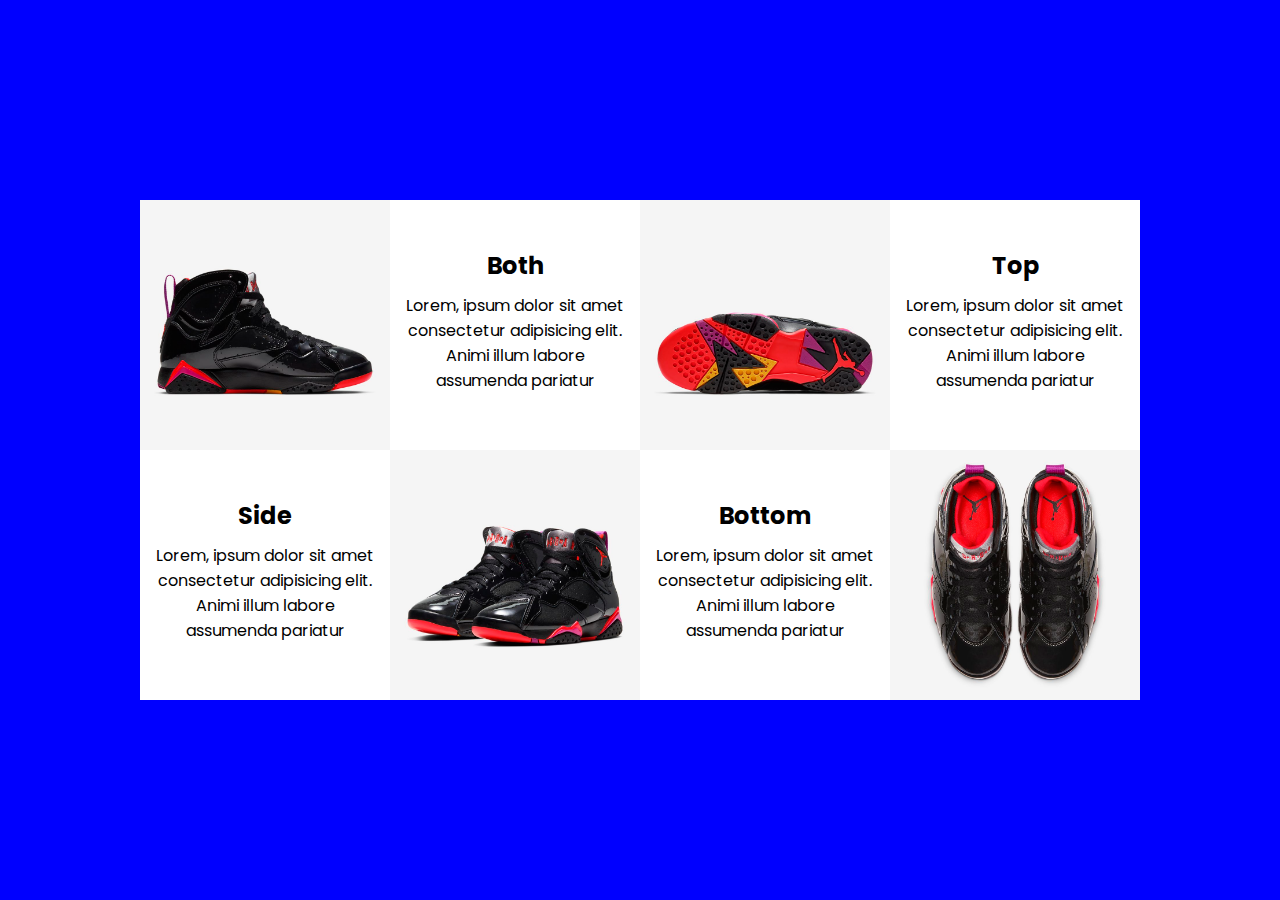
<file: Box Model FlexBox/index.html>
<!DOCTYPE html>
<html lang="en">

<head>
    <meta charset="UTF-8">
    <meta name="viewport" content="width=device-width, initial-scale=1.0">
    <title>Box Model Flex Box</title>

    <link rel="stylesheet" href="style.css">
</head>

<body>

    <div class="container">

        <div class="card">
            <div class="imgBox">
                <img src="image/shoe1.jpg" alt="">
            </div>
            <div class="content">
                <h2>Side</h2>
                <p>Lorem, ipsum dolor sit amet consectetur adipisicing elit. Animi illum labore assumenda pariatur</p>
            </div>
        </div>
        <div class="card">
            <div class="imgBox">
                <img src="image/shoe1b.jpg" alt="">
            </div>
            <div class="content">
                <h2>Both</h2>
                <p>Lorem, ipsum dolor sit amet consectetur adipisicing elit. Animi illum labore assumenda pariatur</p>
            </div>
        </div>
        <div class="card">
            <div class="imgBox">
                <img src="image/shoe1c.jpg" alt="">
            </div>
            <div class="content">
                <h2>Bottom</h2>
                <p>Lorem, ipsum dolor sit amet consectetur adipisicing elit. Animi illum labore assumenda pariatur</p>
            </div>
        </div>
        <div class="card">
            <div class="imgBox">
                <img src="image/shoe1d.jpg" alt="">
            </div>
            <div class="content">
                <h2>Top</h2>
                <p>Lorem, ipsum dolor sit amet consectetur adipisicing elit. Animi illum labore assumenda pariatur</p>
            </div>
        </div>
    </div>

</body>

</html>
</file>
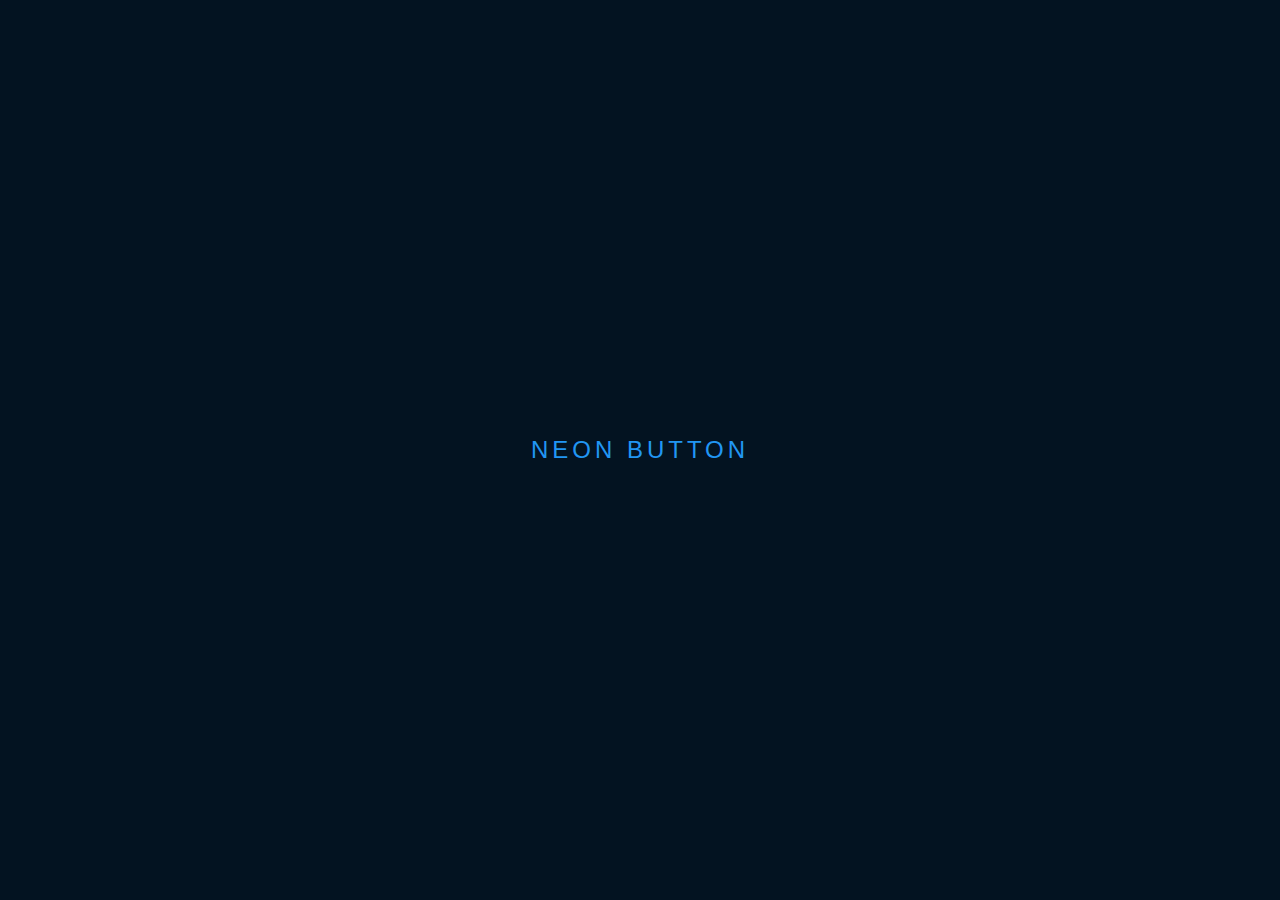
<file: Neon Button/index.html>
<!DOCTYPE html>
<html lang="en">

<head>
    <meta charset="UTF-8">
    <meta name="viewport" content="width=device-width, initial-scale=1.0">
    <title>Neon Button</title>

    <link rel="stylesheet" href="style.css">
</head>

<body>
    <a href="">
        <span></span>
        <span></span>
        <span></span>
        <span></span>
        Neon Button
    </a>


</body>

</html>
</file>
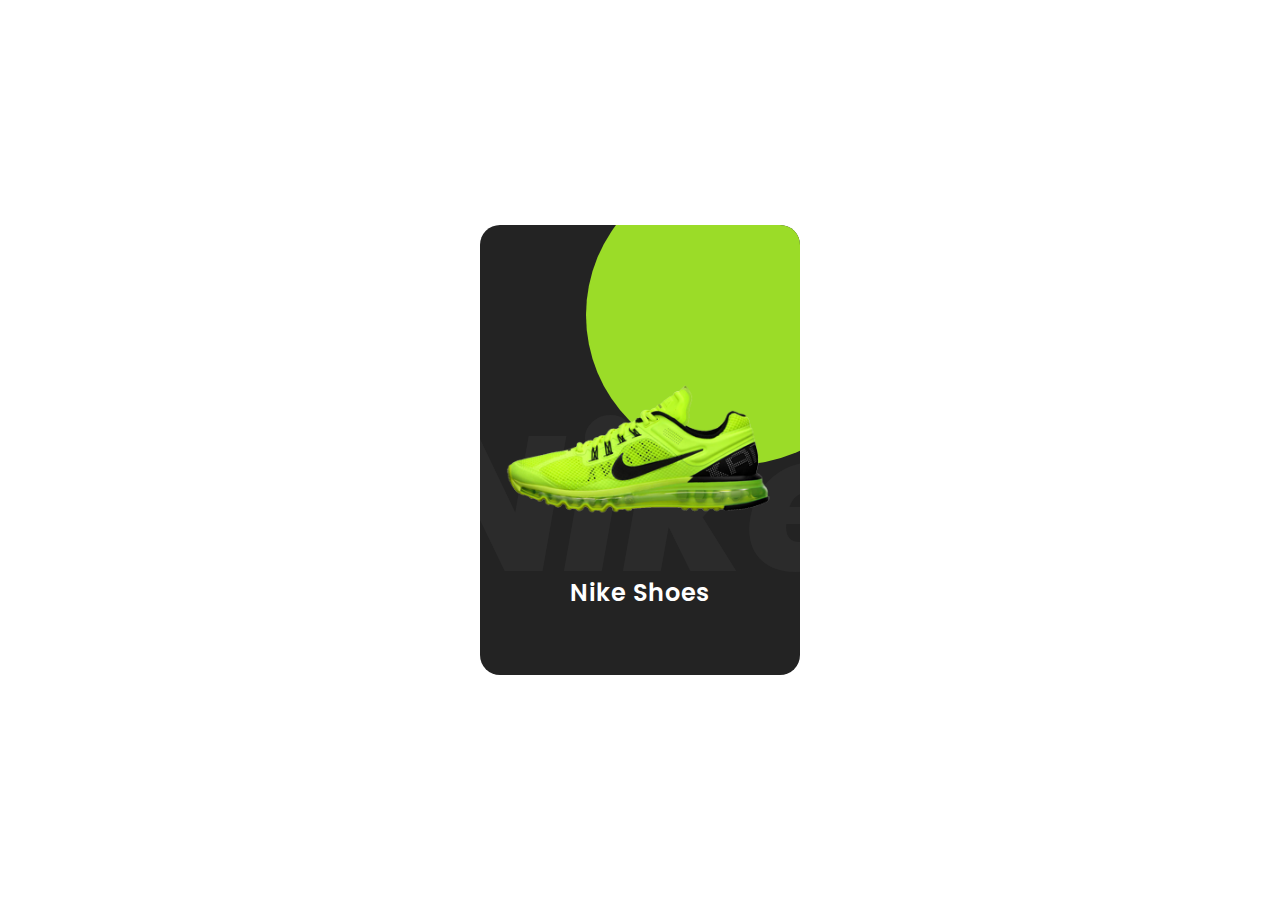
<file: Nike Card/index.html>
<!DOCTYPE html>
<html lang="en">

<head>
    <meta charset="UTF-8">
    <meta name="viewport" content="width=device-width, initial-scale=1.0">
    <title>NIKE CARD</title>
    <link rel="stylesheet" href="style.css">
</head>

<body>
    <div class="container">
        <div class="card">
            <div class="imgBox">
                <img src="image/shoes.png" alt="">

            </div>
            <div class="contentBox">
                <h2>Nike Shoes</h2>
                <div class="size">
                    <h3>Size :</h3>
                    <span>7</span>
                    <span>8</span>
                    <span>9</span>
                    <span>10</span>
                </div>

                <div class="color">
                    <h3>Color :</h3>
                    <span></span>
                    <span></span>
                    <span></span>
                </div>
                <a href="">Buy Now</a>
            </div>
        </div>
    </div>

</body>

</html>
</file>
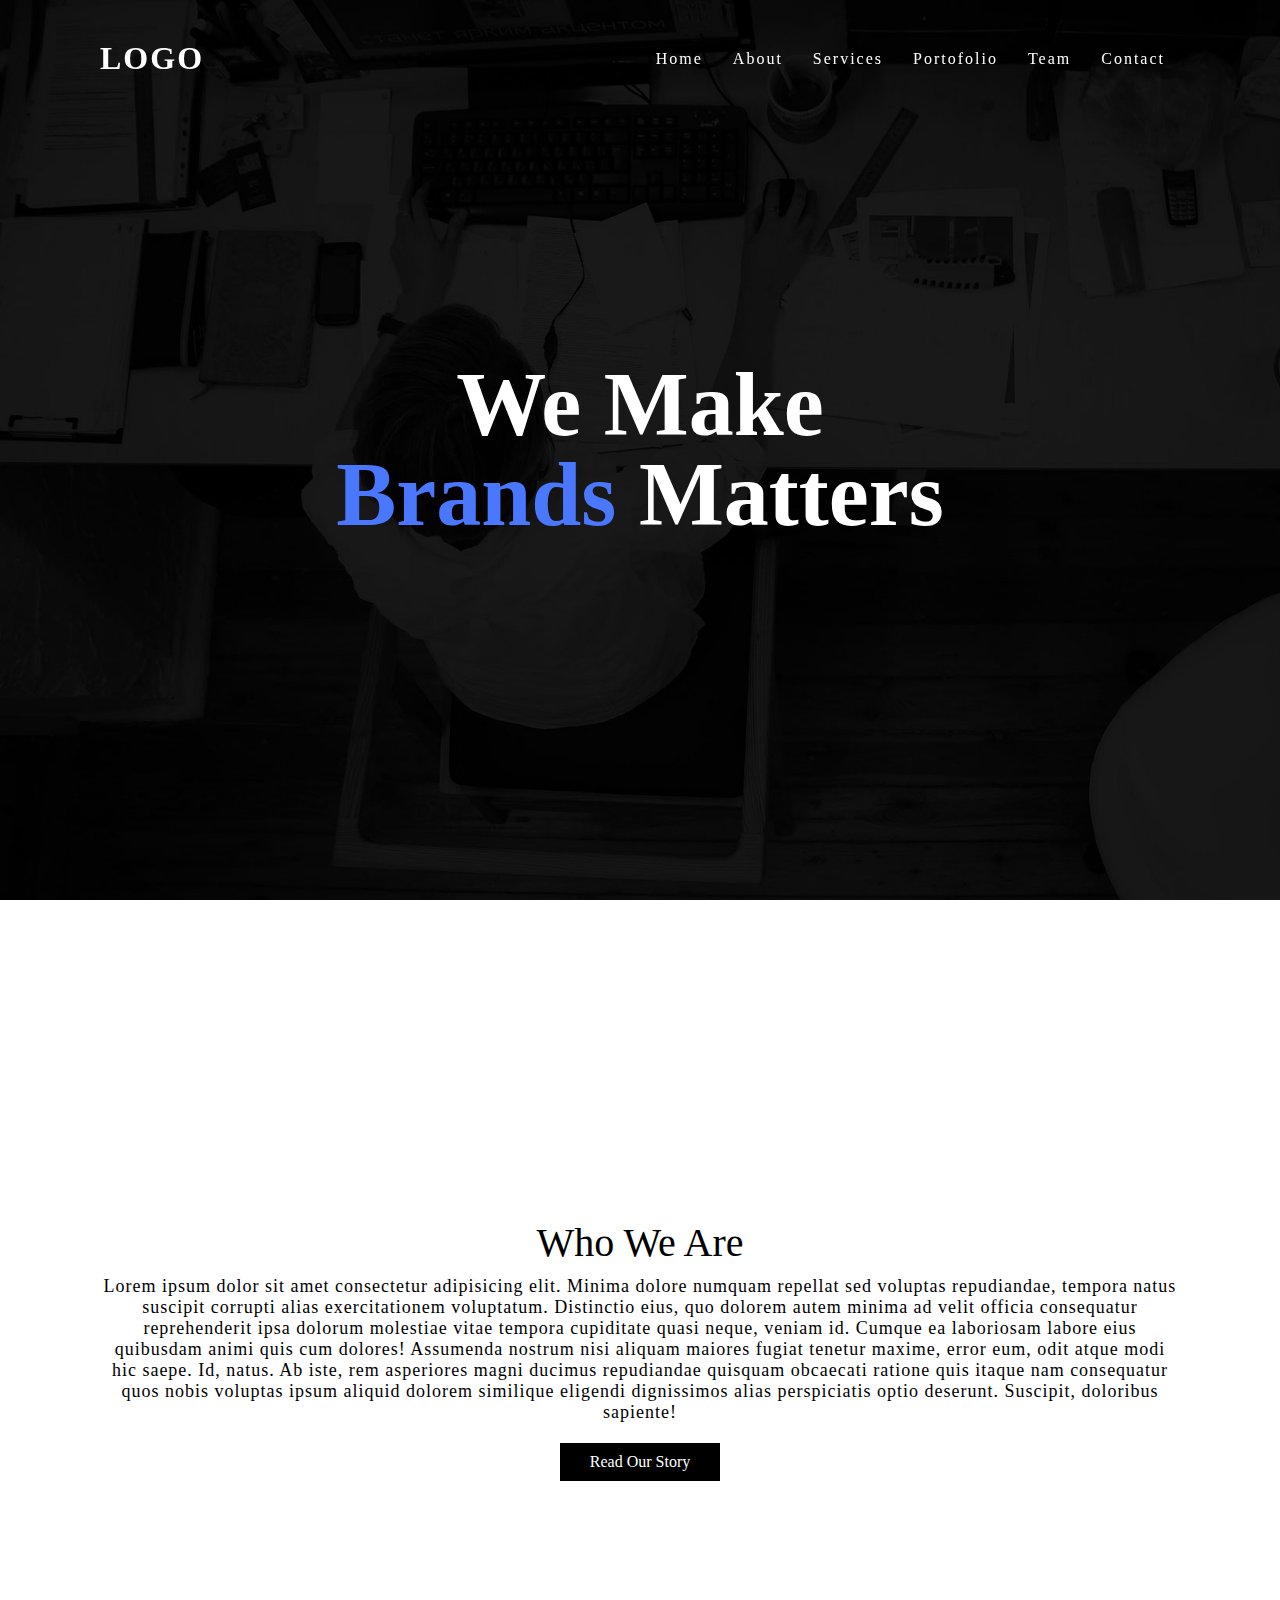
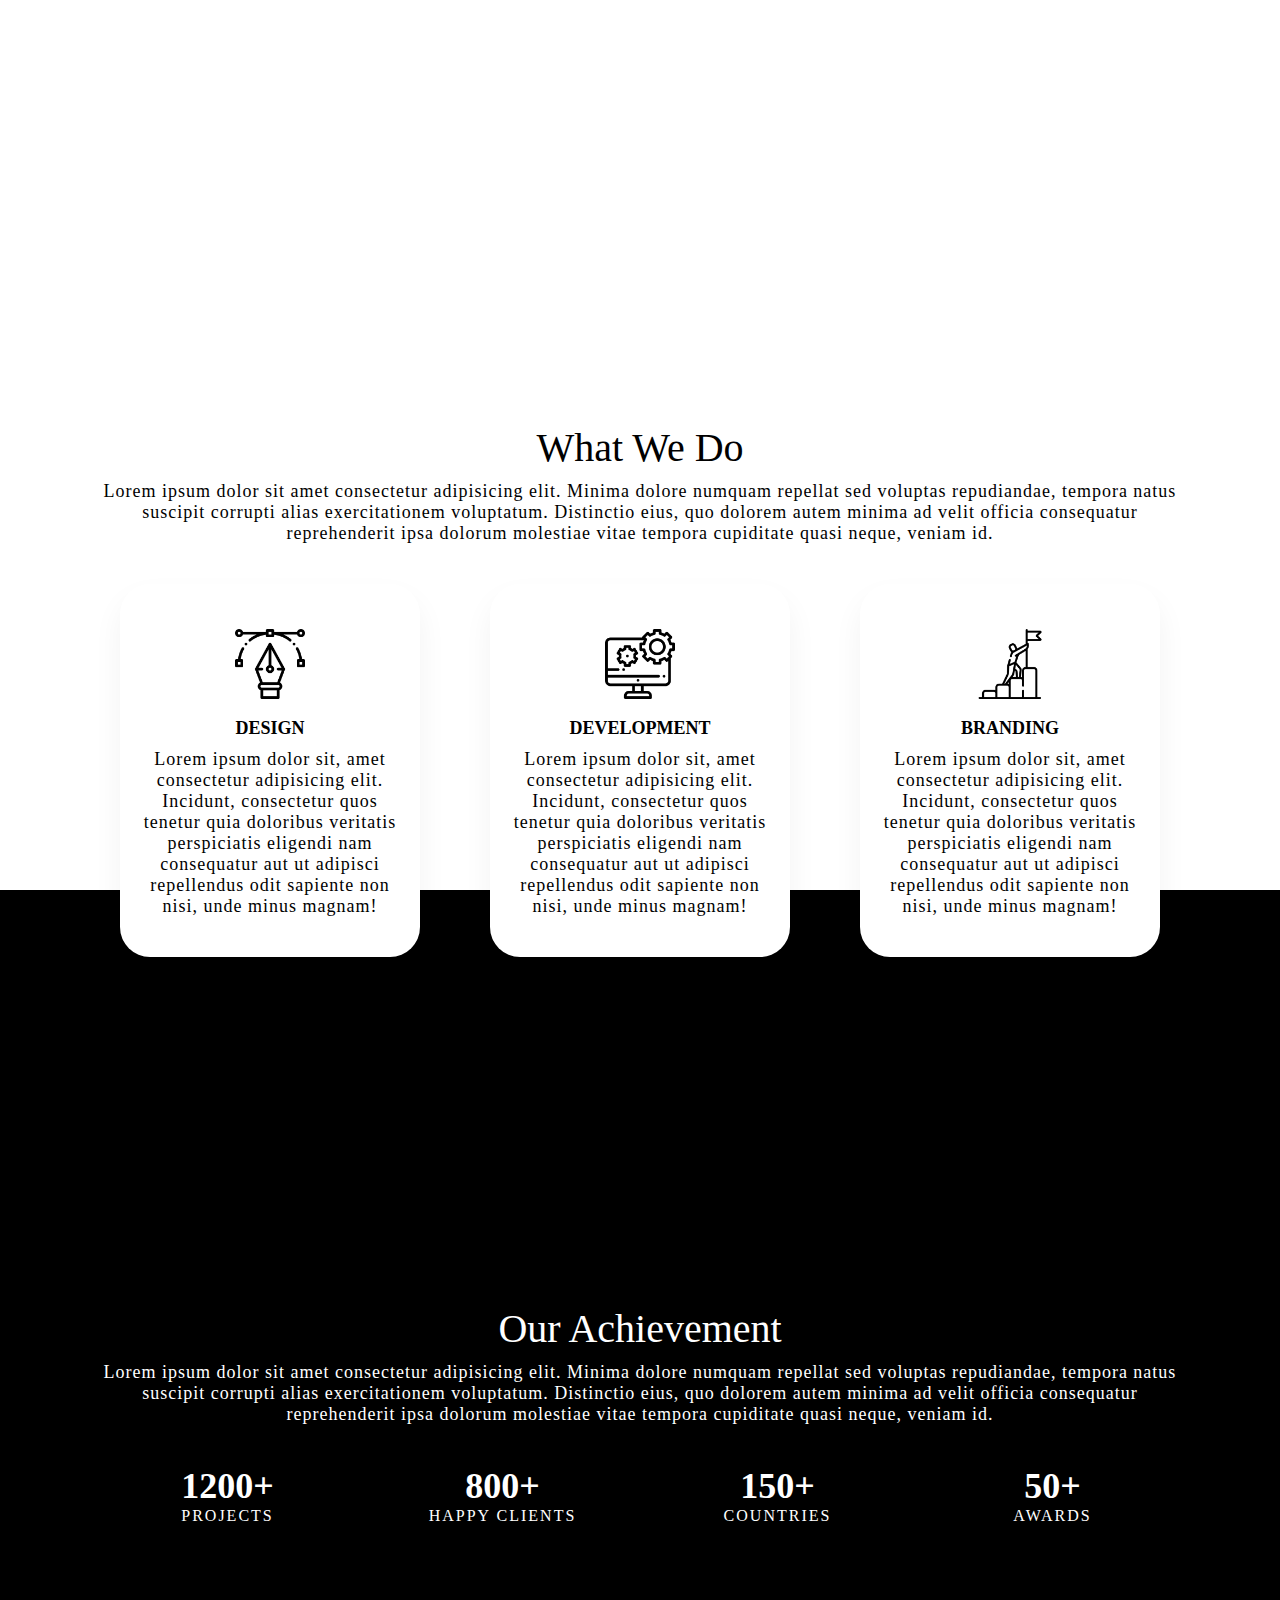
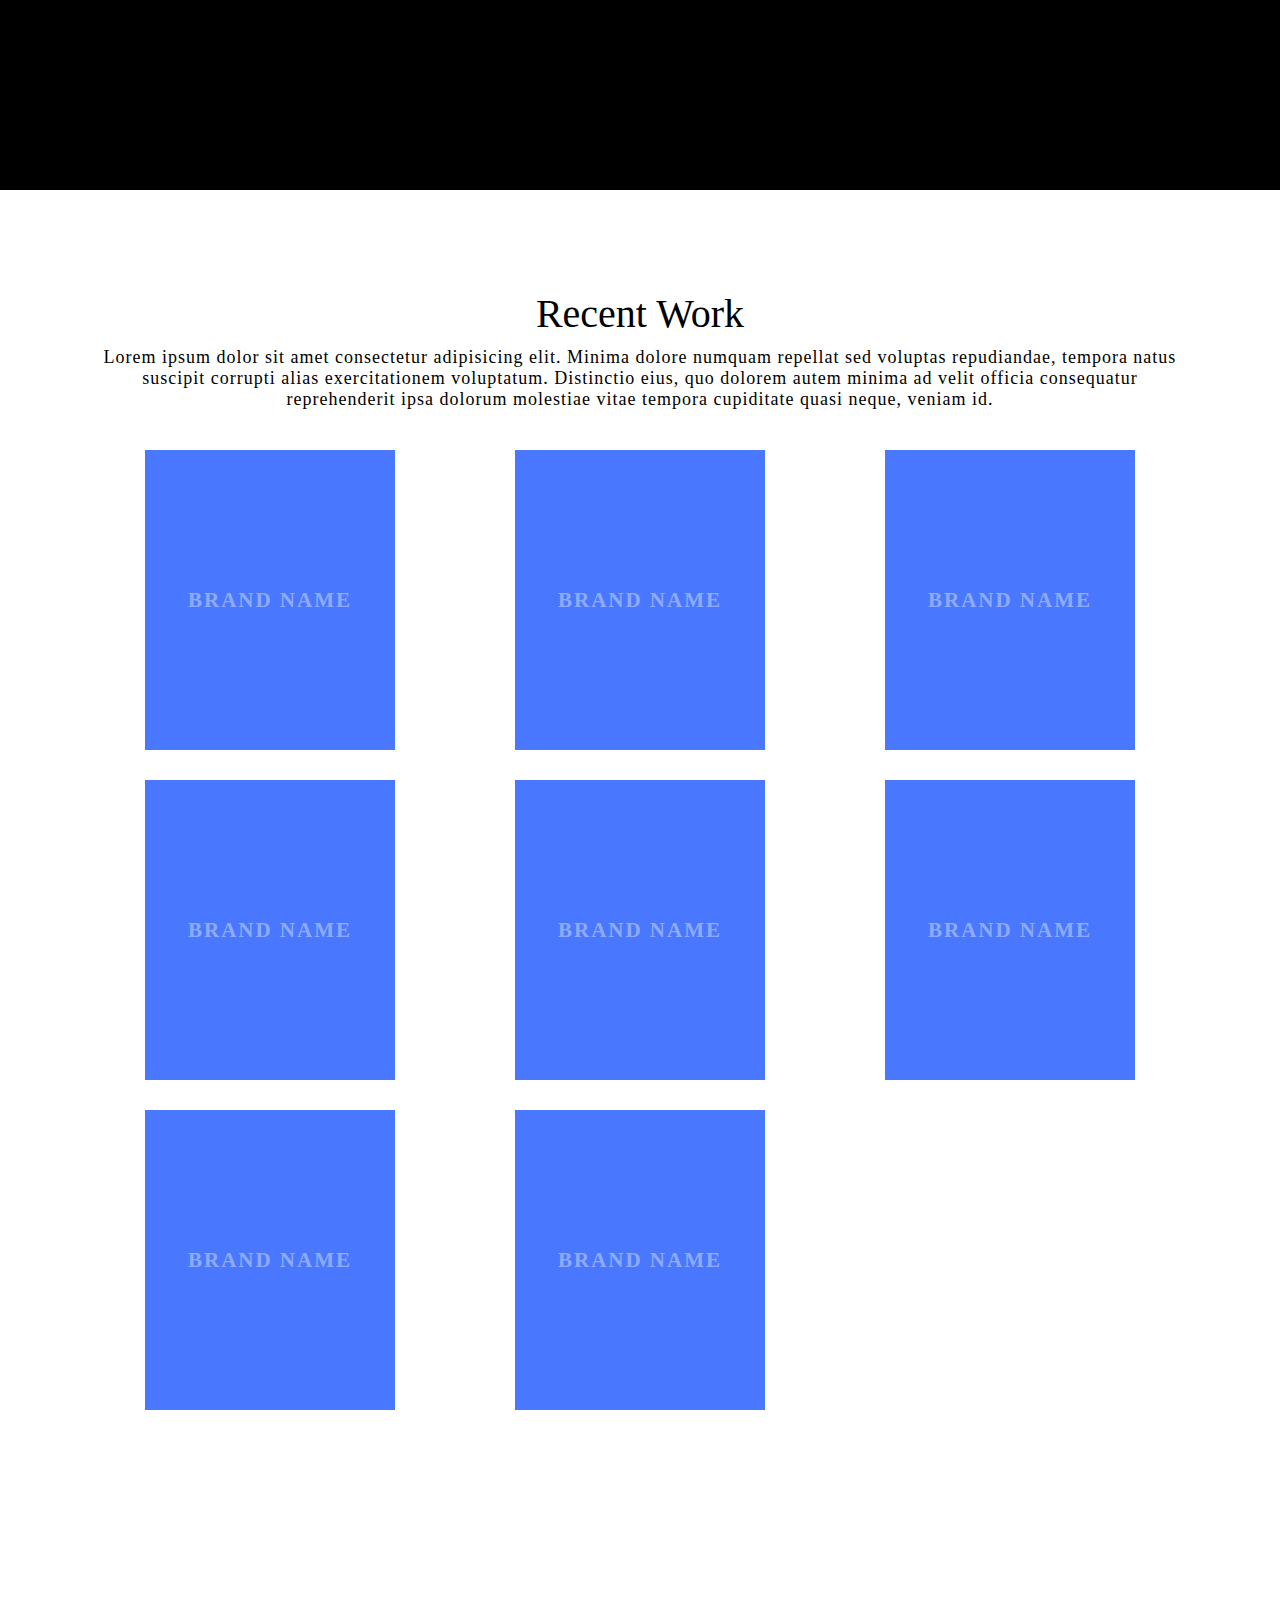
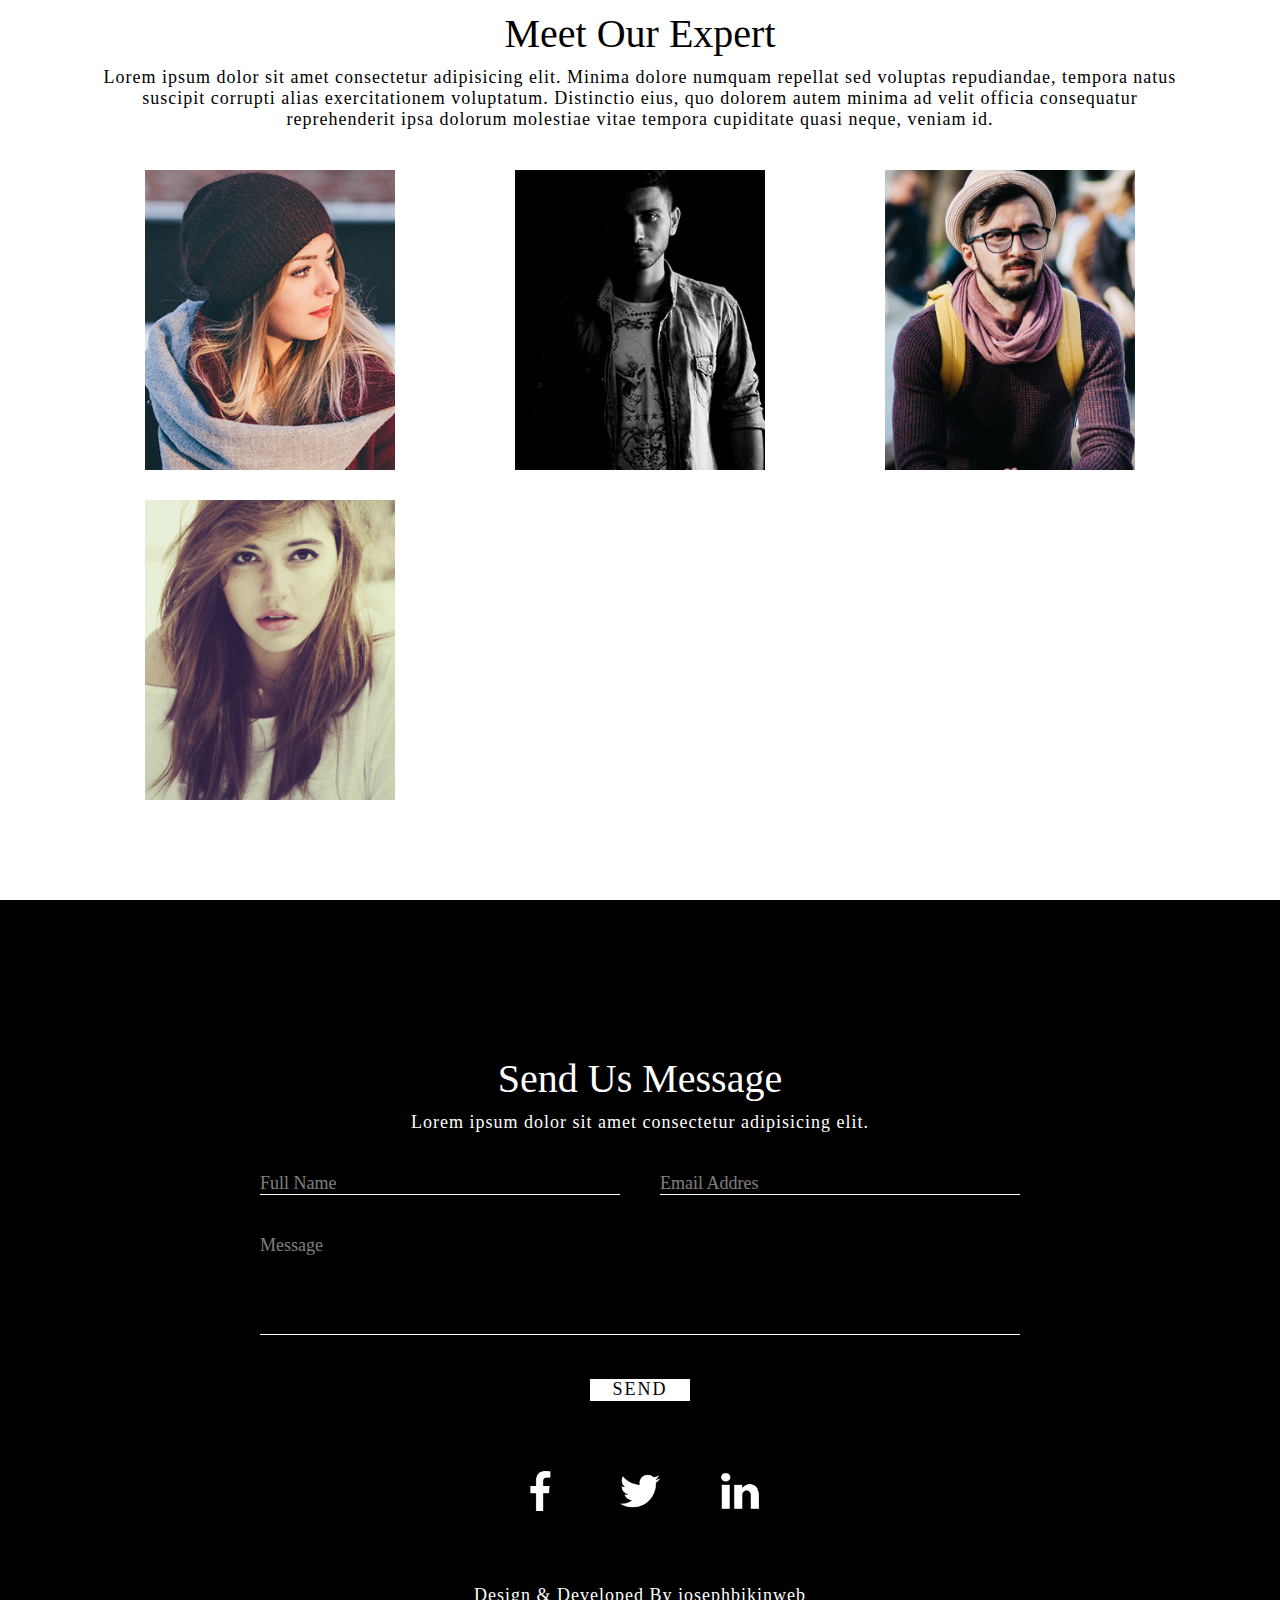
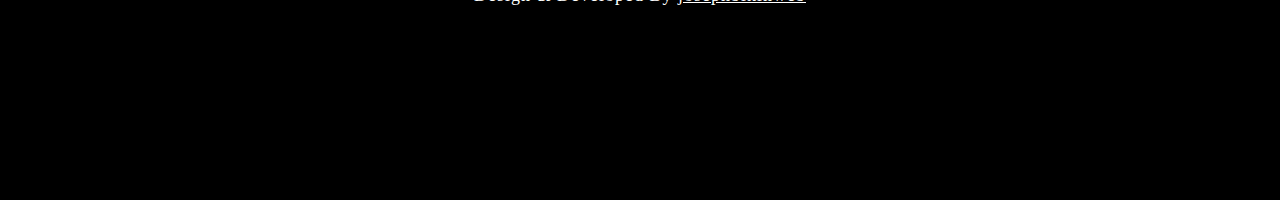
<file: Responsive Web/index.html>
<!DOCTYPE html>
<html lang="en">

<head>
    <meta charset="UTF-8">
    <meta name="viewport" content="width=device-width, initial-scale=1.0">
    <title>Responsive Web</title>
    <link rel="stylesheet" href="style.css">
</head>

<body>
    <header id="header">
        <a href="" class="logo">Logo</a>
        <ul>
            <li><a href="#home" onclick="toggle()">Home</a></li>
            <li><a href="#about" onclick="toggle()">About</a></li>
            <li><a href="#services" onclick="toggle()">Services</a></li>
            <li><a href="#portofolio" onclick="toggle()">Portofolio</a></li>
            <li><a href="#team" onclick="toggle()">Team</a></li>
            <li><a href="#contact" onclick="toggle()">Contact</a></li>
        </ul>
        <div class="toggle" onclick="toggle()"></div>
    </header>
    <Section class="banner" id="home">
        <h2>We Make <br><span>Brands</span> Matters</h2>
    </Section>
    <!-- ABOUT -->
    <section class="sec" id="about">
        <div class="content">
            <div class="mxw800p">
                <h3>Who We Are</h3>
                <p>Lorem ipsum dolor sit amet consectetur adipisicing elit. Minima dolore numquam repellat sed voluptas
                    repudiandae, tempora natus suscipit corrupti alias exercitationem voluptatum. Distinctio eius, quo
                    dolorem autem minima ad velit officia consequatur reprehenderit ipsa dolorum molestiae vitae tempora
                    cupiditate quasi neque, veniam id. Cumque ea laboriosam labore eius quibusdam animi quis cum
                    dolores! Assumenda nostrum nisi aliquam maiores fugiat tenetur maxime, error eum, odit atque modi
                    hic saepe. Id, natus. Ab iste, rem asperiores magni ducimus repudiandae quisquam obcaecati ratione
                    quis itaque nam consequatur quos nobis voluptas ipsum aliquid dolorem similique eligendi dignissimos
                    alias perspiciatis optio deserunt. Suscipit, doloribus sapiente!</p>
                <a href="" class="btn">Read Our Story</a>
            </div>
        </div>
    </section>
    <!-- SERVICES -->
    <section class="sec services" id="services">
        <div class="content">
            <div class="mxw800p">
                <h3>What We Do</h3>
                <p>Lorem ipsum dolor sit amet consectetur adipisicing elit. Minima dolore numquam repellat sed voluptas
                    repudiandae, tempora natus suscipit corrupti alias exercitationem voluptatum. Distinctio eius, quo
                    dolorem autem minima ad velit officia consequatur reprehenderit ipsa dolorum molestiae vitae tempora
                    cupiditate quasi neque, veniam id. </p>
            </div>
            <div class="services">
                <div class="box">
                    <div class="iconBox">
                        <img src="images/icon1.png" alt="">
                    </div>
                    <div class="content">
                        <h2>Design</h2>
                        <p>Lorem ipsum dolor sit, amet consectetur adipisicing elit. Incidunt, consectetur quos tenetur
                            quia doloribus veritatis perspiciatis eligendi nam consequatur aut ut adipisci repellendus
                            odit sapiente non nisi, unde minus magnam!</p>
                    </div>
                </div>
                <div class="box">
                    <div class="iconBox">
                        <img src="images/icon2.png" alt="">
                    </div>
                    <div class="content">
                        <h2>Development</h2>
                        <p>Lorem ipsum dolor sit, amet consectetur adipisicing elit. Incidunt, consectetur quos tenetur
                            quia doloribus veritatis perspiciatis eligendi nam consequatur aut ut adipisci repellendus
                            odit sapiente non nisi, unde minus magnam!</p>
                    </div>
                </div>
                <div class="box">
                    <div class="iconBox">
                        <img src="images/icon3.png" alt="">
                    </div>
                    <div class="content">
                        <h2>Branding</h2>
                        <p>Lorem ipsum dolor sit, amet consectetur adipisicing elit. Incidunt, consectetur quos tenetur
                            quia doloribus veritatis perspiciatis eligendi nam consequatur aut ut adipisci repellendus
                            odit sapiente non nisi, unde minus magnam!</p>
                    </div>
                </div>
            </div>
        </div>
    </section>
    <!-- STATS -->
    <section class="sec stats">
        <div class="content">
            <div class="mxw800p">
                <h3>Our Achievement</h3>
                <p>Lorem ipsum dolor sit amet consectetur adipisicing elit. Minima dolore numquam repellat sed voluptas
                    repudiandae, tempora natus suscipit corrupti alias exercitationem voluptatum. Distinctio eius, quo
                    dolorem autem minima ad velit officia consequatur reprehenderit ipsa dolorum molestiae vitae tempora
                    cupiditate quasi neque, veniam id.</p>
            </div>
            <div class="statsBox">
                <div class="box">
                    <h2>1200+</h2>
                    <h4>Projects</h4>
                </div>
                <div class="box">
                    <h2>800+</h2>
                    <h4>Happy Clients</h4>
                </div>
                <div class="box">
                    <h2>150+</h2>
                    <h4>Countries</h4>
                </div>
                <div class="box">
                    <h2>50+</h2>
                    <h4>Awards</h4>
                </div>
            </div>
        </div>
    </section>
    <!-- Portofolio -->
    <section class="sec work" id="portofolio">
        <div class="content">
            <div class="mxw800p">
                <h3>Recent Work</h3>
                <p>Lorem ipsum dolor sit amet consectetur adipisicing elit. Minima dolore numquam repellat sed voluptas
                    repudiandae, tempora natus suscipit corrupti alias exercitationem voluptatum. Distinctio eius, quo
                    dolorem autem minima ad velit officia consequatur reprehenderit ipsa dolorum molestiae vitae tempora
                    cupiditate quasi neque, veniam id. </p>
            </div>
            <div class="workBox">
                <div class="brand">
                    <a href="">
                        <h2>Brand Name</h2>
                    </a>
                </div>
                <div class="brand">
                    <a href="">
                        <h2>Brand Name</h2>
                    </a>
                </div>
                <div class="brand">
                    <a href="">
                        <h2>Brand Name</h2>
                    </a>
                </div>
                <div class="brand">
                    <a href="">
                        <h2>Brand Name</h2>
                    </a>
                </div>
                <div class="brand">
                    <a href="">
                        <h2>Brand Name</h2>
                    </a>
                </div>
                <div class="brand">
                    <a href="">
                        <h2>Brand Name</h2>
                    </a>
                </div>
                <div class="brand">
                    <a href="">
                        <h2>Brand Name</h2>
                    </a>
                </div>
                <div class="brand">
                    <a href="">
                        <h2>Brand Name</h2>
                    </a>
                </div>
            </div>
        </div>
    </section>
    <!-- Team -->
    <section class="sec team" id="team">
        <div class="content">
            <div class="mxw800p">
                <h3>Meet Our Expert</h3>
                <p>Lorem ipsum dolor sit amet consectetur adipisicing elit. Minima dolore numquam repellat sed voluptas
                    repudiandae, tempora natus suscipit corrupti alias exercitationem voluptatum. Distinctio eius, quo
                    dolorem autem minima ad velit officia consequatur reprehenderit ipsa dolorum molestiae vitae tempora
                    cupiditate quasi neque, veniam id. </p>
            </div>
            <div class="teamBox">
                <div class="member">
                    <div class="imageBox"><img src="images/1.jpg" alt=""></div>
                    <div class="details">
                        <h2>John Doe<br><span>Creative Director</span></h2>
                    </div>
                </div>
                <div class="member">
                    <div class="imageBox"><img src="images/2.jpg" alt=""></div>
                    <div class="details">
                        <h2>John Doe<br><span>Creative Director</span></h2>
                    </div>
                </div>
                <div class="member">
                    <div class="imageBox"><img src="images/3.jpg" alt=""></div>
                    <div class="details">
                        <h2>John Doe<br><span>Creative Director</span></h2>
                    </div>
                </div>
                <div class="member">
                    <div class="imageBox"><img src="images/4.jpg" alt=""></div>
                    <div class="details">
                        <h2>John Doe<br><span>Creative Director</span></h2>
                    </div>
                </div>
            </div>
        </div>
    </section>
    <!-- Contact -->
    <section class="sec contact" id="contact">
        <div class="content">

            <h3>Send Us Message</h3>
            <p>Lorem ipsum dolor sit amet consectetur adipisicing elit. </p>

            <div class="contactForm">
                <form action="mail_handler.php" method="post" name="form">
                    <div class="row100">
                        <div class="inputBox50">
                            <input type="text" name="name" placeholder="Full Name">
                        </div>
                        <div class="inputBox50">
                            <input type="email" name="email" placeholder="Email Addres">
                        </div>
                    </div>
                    <div class="row100">
                        <div class="inputBox100">
                            <textarea name="msg" placeholder="Message"></textarea>
                        </div>
                    </div>
                    <div class="row100">
                        <div class="inputBox100">
                            <input type="submit" name="submit" value="SEND">
                        </div>
                    </div>
                </form>
            </div>
            <div class="sci">
                <ul>
                    <li><a href="#"><img src="images/facebook.png" alt=""></a></li>
                    <li><a href="#"><img src="images/twitter.png" alt=""></a></li>
                    <li><a href="#"><img src="images/linkedin.png" alt=""></a></li>
                </ul>
            </div>
            <p class="copyright">Design & Developed By <a href="http://www.jasabikinwebsite.xyz"
                    target="0">josephbikinweb</a></p>
        </div>
    </section>
    <script type="text/javascript">
        window.addEventListener("scroll", function () {
            var header = document.querySelector("header");
            header.classList.toggle("sticky", window.scrollY > 0);
        })

        function toggle() {
            var header = document.querySelector("header");
            header.classList.toggle("active");
        }
    </script>
</body>

</html>
</file>
<file: Box Model FlexBox/style.css>
@import url('https://fonts.googleapis.com/css2?family=Poppins:wght@100;200;300;400;500;600;700;800;900&display=swap');

/* tanda "*" berarti seluruh halaman terkena effect ini DALAM hal ini font poppins */
* {
    margin: 0;
    padding: 0;
    font-family: 'poppins', sans-serif;
}

body {
    display: flex;
    justify-content: center;
    align-items: center;
    min-height: 100vh;
    background: blue;
}

img {
    width: 400px;
}

.container {
    position: relative;
    width: 1000px;
    display: grid;
    grid-template-columns: repeat(auto-fit, minmax(250px, 1fr));
}

.container .card {
    position: relative;
    display: flex;
    flex-direction: column;
    background: #fff;
}

.container .card:nth-child(even) {
    flex-direction: column-reverse;
}

.container .card .imgBox {
    position: relative;
    width: 250px;
    height: 250px;
    background: #000;
}

.container .card .imgBox img {
    position: absolute;
    top: 0;
    left: 0;
    width: 100%;
    height: 100%;
    object-fit: cover;
}

.container .card .content {
    position: relative;
    width: 250px;
    height: 250px;
    display: flex;
    flex-direction: column;
    justify-content: center;
    align-items: center;

}

.container .card .content h2 {
    text-align: center;
}

.container .card .content p {
    padding: 10px;
    text-align: center;
}

@media (max-width: 1000px) {
    .container {
        grid-template-columns: repeat(auto-fit, minmax(100%, 1fr));
        margin: 50px;
    }

    .container .card {
        flex-direction: row;
        margin: 10px 0;
    }

    .container .card:nth-child(even) {
        flex-direction: row-reverse;
        margin: 10px 0;
    }

    .container .card .imgBox,
    .container .card .content {
        width: 50%;
    }
}

@media (max-width: 600px) {
    .container .card {
        flex-direction: column;
        margin: 10px 0;
    }


    .container .card:nth-child(even) {
        flex-direction: column;

    }

    .container .card .imgBox {
        height: 400px;
        width: 100%;
    }

    .container .card .content {
        width: 100%;
        height: 150px;
    }

}
</file>
<file: Neon Button/style.css>
body {
    margin: 0;
    padding: 0;
    display: flex;
    justify-content: center;
    align-items: center;
    min-height: 100vh;
    background: #031321;
    font-family: sans-serif;
}

a {
    position: relative;
    display: inline-block;
    padding: 15px 30px;
    color: #2196f3;
    text-transform: uppercase;
    letter-spacing: 4px;
    text-decoration: none;
    font-size: 24px;
    overflow: hidden;
    transition: 0.2s;
}


a:hover {
    color: #255784;
    background: #2196f3;
    box-shadow: 0 0 10px #2196f3,
        0 0 40px #2196f3,
        0 0 80px #2196f3;
    transition-delay: 1s;
}

a span {
    position: absolute;
    display: block;
}

a span:nth-child(1) {
    top: 0;
    left: -100px;
    width: 100px;
    height: 2px;
    background:
        linear-gradient(90deg, transparent,
            #2196f3);
}

a:hover span:nth-child(1) {
    left: 100%;
    transition: 0.5s;
}

a span:nth-child(3) {
    bottom: 0;
    right: -100px;
    width: 100px;
    height: 2px;
    background:
        linear-gradient(270deg, transparent,
            #2196f3);
}

a:hover span:nth-child(3) {
    right: 100%;
    transition: 0.5s;
    transition-delay: 0.5s;
}

a span:nth-child(2) {
    top: -100%;
    right: 0px;
    width: 2px;
    height: 100%;
    background:
        linear-gradient(180deg, transparent,
            #2196f3);
}

a:hover span:nth-child(2) {
    top: 100%;
    transition: 0.5s;
    transition-delay: 0.25s;
}

a span:nth-child(4) {
    bottom: -100%;
    left: 0px;
    width: 2px;
    height: 100%;
    background:
        linear-gradient(360deg, transparent,
            #2196f3);
}

a:hover span:nth-child(4) {
    bottom: 100%;
    transition: 0.5s;
    transition-delay: 0.85s;
}
</file>
<file: Nike Card/style.css>
@import url('https://fonts.googleapis.com/css2?family=Poppins:wght@100;200;300;400;500;600;700;800;900&display=swap');

/* tanda "*" berarti seluruh halaman terkena effect ini DALAM hal ini font poppins */
* {
    margin: 0;
    padding: 0;
    font-family: 'poppins', sans-serif;
}


body {
    display: flex;
    justify-content: center;
    align-items: center;
    min-height: 100vh;
    /* background: #131313; */
}


.container {
    position: relative;
}


.container .card {
    position: relative;
    width: 320px;
    height: 450px;
    background: #232323;
    border-radius: 20px;
    overflow: hidden;
}


.container .card::before {
    content: '';
    position: absolute;
    top: 0;
    left: 0;
    width: 100%;
    height: 100%;
    background: #9bdc28;
    clip-path: circle(150px at 80% 20%);
    transition: 0.5s ease-in-out;
}

.container .card:hover::before {
    clip-path: circle(300px at 80% -20%);
}

.container .card::after {
    content: 'Nike';
    position: absolute;
    top: 30%;
    left: -20%;
    font-size: 12em;
    font-weight: 800;
    font-style: italic;
    color: rgba(255, 255, 255, 0.04);
}

.container .card .imgBox {
    position: absolute;
    top: 50%;
    transform: translateY(-50%);
    z-index: 10000;
    width: 100%;
    height: 220px;
    transition: 0.5s;
}

.container .card:hover .imgBox {
    top: 0%;
    transform: translateY(0%);
}

.container .card .imgBox img {
    position: absolute;
    top: 50%;
    left: 50%;
    transform: translate(-50%, -50%) rotate(0deg);
    width: 270px;
}

.container .card:hover .imgBox img {
    transform: translate(-50%, -50%) rotate(-25deg);
    transition: 0.75s;
}

.container .card .contentBox {
    position: absolute;
    bottom: 0;
    width: 100%;
    height: 100px;
    text-align: center;
    transition: 1s;
    z-index: 10;
}

.container .card:hover .contentBox {
    height: 210px;
}

.container .card .contentBox h2 {
    position: relative;
    font-weight: 600;
    letter-spacing: 1px;
    color: #fff;
}

.container .card .contentBox .size,
.container .card .contentBox .color {
    display: flex;
    justify-content: center;
    align-items: center;
    padding: 8px 20px;
    transition: 0.5s;
    opacity: 0;
    visibility: hidden;
}

.container .card:hover .contentBox .size {
    opacity: 1;
    visibility: visible;
    transition-delay: 0.5s;
}

.container .card:hover .contentBox .color {
    opacity: 1;
    visibility: visible;
    transition-delay: 0.5s;
}

.container .card .contentBox .size h3,
.container .card .contentBox .color h3 {
    color: #fff;
    font-weight: 300;
    font-size: 14px;
    text-transform: uppercase;
    letter-spacing: 2px;
    margin-right: 10px;
}

.container .card .contentBox .size span {
    width: 26px;
    heigth: 26px;
    text-align: center;
    line-height: 26px;
    font-size: 14px;
    display: inline-block;
    color: #111;
    background-color: #fff;
    margin: 5px;
    transition: 0.5s;
    border-radius: 4px;
    cursor: pointer;
}

.container .card .contentBox .size span:hover {
    background: #9bdc28;
}

.container .card .contentBox .color span {
    width: 20px;
    height: 20px;
    background: #ff0;
    border-radius: 50%;
    margin: 0 5px;
    cursor: pointer;
}

.container .card .contentBox .color span:nth-child(2) {
    background: #9bdc28;
}

.container .card .contentBox .color span:nth-child(3) {
    background: #03a9f4;
}

.container .card .contentBox .color span:nth-child(4) {
    background: #e91e63;
}

.container .card .contentBox a {
    display: inline-block;
    padding: 10px 20px;
    background: #fff;
    border-radius: 4px;
    margin-top: 10px;
    text-decoration: none;
    font-weight: 600;
    color: #111;
    opacity: 0;
    transform: translateY(50px);
    transition: 0.5s;
}

.container .card:hover .contentBox a {
    opacity: 1;
    transform: translateY(0px);
    transition-delay: 0.5s;
}
</file>
<file: Responsive Web/style.css>
* {
    margin: 0;
    padding: 0;
    box-sizing: border-box;
    font-family: 'poppins';
}

html {
    scroll-behavior: smooth;
}

body {
    min-height: 1000px;
}

header {
    position: fixed;
    top: 0;
    left: 0;
    width: 100%;
    display: flex;
    justify-content: space-between;
    align-items: center;
    padding: 40px 100px;
    z-index: 1000;
    transition: 0.6s;
}

header.sticky {
    padding: 5px 100px;
    background: #fff;
    border-bottom: 1px solid (0, 0, 0, .1);
}

header .logo {
    position: relative;
    font-weight: 700;
    color: #fff;
    text-decoration: none;
    font-size: 2em;
    text-transform: uppercase;
    letter-spacing: 2px;
    transition: 0.6s;
}

header ul {
    position: relative;
    display: flex;
    justify-content: center;
    align-items: center;
}

header ul li {
    position: relative;
    list-style: none;
}

header ul li a {
    position: relative;
    margin: 0 15px;
    text-decoration: none;
    color: #fff;
    letter-spacing: 2px;
    font-weight: 300;
    transition: 0.6s;
}

header.sticky .logo,
header.sticky ul li a {
    color: #000;
}

.banner {
    position: relative;
    width: 100%;
    min-height: 100vh;
    background: url(images/bg.jpg);
    background-size: cover;
    display: flex;
    justify-content: center;
    align-items: center;
}

.banner h2 {
    color: #fff;
    font-size: 90px;
    text-align: center;
    /* text-transform: center; */
    line-height: 1em;
}

.banner h2 span {
    color: #4978ff;
}

.sec {
    background: #fff;
    padding: 100px;
    min-height: 100vh;
    display: flex;
    justify-content: center;
    align-items: center;
}

.sec .content {
    position: relative;
    text-align: center;
    width: 100%;
}

.mx800p {
    max-width: 800px;
    margin: 0 auto;
}

h3 {
    font-size: 40px;
    font-weight: 200;
    margin-bottom: 10px;
}

p {
    position: relative;
    font-size: 18px;
    font-weight: 300;
    margin-bottom: 20px;
    letter-spacing: 1px;
}

.btn {
    position: relative;
    display: inline-block;
    padding: 10px 30px;
    background: #000;
    text-decoration: none;
    color: #fff;
}

.services {
    display: grid;
    grid-template-columns: repeat(auto-fit, minmax(300px, 1fr));
    grid-gap: 30px;
    max-width: 100%;
    margin-top: 40px;
}

.services .box {
    width: 300px;
    margin: 0 auto;
    background: #fff;
    padding: 20px;
    border-radius: 30px;
    box-shadow: 0 15px 30px rgba(0, 0, 0, 0.05);
}

.services .box .iconBox {
    margin-top: 25px;
}

.services .box .iconBox img {
    max-width: 70px;
    margin-bottom: 15px;
}

.services .box h2 {
    font-size: 18px;
    margin-bottom: 10px;
    text-transform: uppercase;
    font-weight: 700;
}

.stats {
    background: #000;
    padding-top: 250px;
    margin-top: -250px;
}

.stats h3,
.stats p {
    color: #fff;
}

.statsBox {
    position: relative;
    display: grid;
    grid-template-columns: repeat(auto-fit, minmax(250px, 1fr));
    grid-gap: 20px;
    max-width: 100%;
    margin-top: 40px;
}


.statsBox h2 {
    color: #fff;
    font-size: 36px;
}

.statsBox h4 {
    color: #fff;
    font-size: 16px;
    font-weight: 500;
    text-transform: uppercase;
    letter-spacing: 2px;
}

.workBox {
    position: relative;
    display: grid;
    grid-template-columns: repeat(auto-fit, minmax(250px, 1fr));
    grid-gap: 30px;
    max-width: 100%;
    margin-top: 40px;
}

.workBox .brand {
    position: relative;
    background: #4978ff;
    min-height: 300px;
    width: 250px;
    margin: 0 auto;
    display: flex;
    justify-content: center;
    align-items: center;
}

.workBox .brand:hover {
    background: #000;
}

.workBox .brand a {
    text-decoration: none;
    color: rgba(255, 255, 255, 0.4);
    text-transform: uppercase;
    font-size: 14px;
    letter-spacing: 2px;
}

.workBox .brand a:hover {
    color: rgba(255, 255, 255, 0.4);
}

.teamBox {
    position: relative;
    display: grid;
    grid-template-columns: repeat(auto-fit, minmax(250px, 1fr));
    grid-gap: 30px;
    max-width: 100%;
    margin-top: 40px;
}

.teamBox .member {
    position: relative;
    background: #000;
    min-height: 300px;
    width: 250px;
    margin: 0 auto;
    display: flex;
    justify-content: center;
    align-items: center;
}

.teamBox .member .imageBox {
    position: absolute;
    top: 0;
    left: 0;
    width: 100%;
    height: 100%;
}

.teamBox .member .imageBox img {
    position: absolute;
    top: 0;
    left: 0;
    width: 100%;
    height: 100%;
    object-fit: cover;
}

.teamBox .member .details {
    position: absolute;
    top: 0;
    left: 0;
    width: 100%;
    height: 100%;
    display: flex;
    justify-content: center;
    align-items: center;
    background: #000;
    transition: 0.2s;
    opacity: 0;
}

.teamBox .member .details:hover {
    opacity: 1;
}

.teamBox .member .details h2 {
    color: #fff;
    text-transform: uppercase;
    font-size: 20px;
    letter-spacing: 1px;
}

.teamBox .member .details h2 span {
    display: block;
    font-size: 12px;
    font-weight: 300;
}

.contact {
    background: #000;
}

.contact h3,
.contact p {
    color: #fff;
}

.contactForm {
    position: relative;
    max-width: 800px;
    margin: 0 auto;
    display: flex;
}

.contactForm form {
    width: 100%;
}

.contactForm .row100 {
    display: flex;
    width: 100%;
}

.contactForm .row100 .inputBox50 {
    width: 50%;
    margin: 0 20px;
}

.contactForm .row100 .inputBox100 {
    width: 100%;
    margin: 0 20px;
}

.contactForm .row100 input,
.contactForm .row100 textarea {
    position: relative;
    border: none;
    border-bottom: 1px solid #fff;
    color: #fff;
    background: transparent;
    width: 100%;
    padding-top: 10px 0;
    outline: none;
    font-size: 18px;
    font-weight: 300;
    margin: 20px 0;
    resize: none;
}

.contactForm .row100 textarea {
    height: 100px;
}

.contactForm .row100 input::placeholder,
.contactForm .row100 textarea::placeholder {
    color: rgba(255, 255, 255, 0.5);
}

.contactForm .row100 input[type="submit"] {
    background: #fff;
    color: #000;
    max-width: 100px;
    text-transform: uppercase;
    letter-spacing: 2px;
    cursor: pointer;
    font-weight: 500;
}

.sci {
    position: relative;
    display: flex;
    justify-content: center;
    align-items: center;
    margin: 50px 0;
}

.sci ul {
    display: flex;
}

.sci ul li {
    list-style: none;
}

.sci ul li a {
    text-decoration: none;
    display: inline-block;
    margin: 0 30px;
}

.sci ul li a img {
    filter: invert(1);
    max-width: 40px;
}

.sci ul li a:hover img {
    opacity: 0.5;
}

.copyright a {
    color: #fff;
}

.copyright {
    padding: 20px;
}

.toggle {
    display: none;
}

@media (max-width:992px) {
    .toggle {
        display: block;
        position: relative;
        width: 30px;
        height: 30px;
        cursor: pointer;
    }

    .toggle::before {
        content: '';
        position: absolute;
        top: 4px;
        width: 100%;
        height: 2px;
        background: #000;
        z-index: 1;
        box-shadow: 0 10px 0 #000;
        transition: 0.5s;
    }

    .toggle::after {
        content: '';
        position: absolute;
        bottom: 4px;
        width: 100%;
        height: 2px;
        background: #000;
        z-index: 1;
        transition: 0.5s;
    }


    header {
        padding: 5px 50px;
        background: #fff;
    }

    header,
    header.sticky {
        padding: 15px 50px;
        background: #fff;
    }

    header ul {
        position: absolute;
        top: 60px;
        left: 0;
        width: 100%;
        height: 100vh;
        text-align: center;
        overflow: auto;
        background: #fff;
        visibility: hidden;
        opacity: 0;
    }

    header.active ul li a {
        display: inline-block;
        margin: 10px 0;
        font-size: 20px;
    }

    header.active ul {
        visibility: visible;
        opacity: 1;
        display: block;
        padding-top: 20px;
    }

    header .logo,
    header ul li a {
        color: #000;
    }

    .banner {
        background-position: center;
    }

    .banner h2 {
        font-size: 60px;
        padding: 0 50px;
    }

    .sec {
        padding: 100px 50px 50px 100px;
    }

    .services .box {
        width: 100%;
    }

    .stats {
        padding-top: 250px;
    }

    .row100 {
        flex-direction: column;
    }

    .contactForm .row100 .inputBox50,
    .contactForm .row100 .inputBox100 {
        width: 100%;
        margin: 0;
    }

    .sci {
        margin: 20px;
    }

    .sci ul li a img {
        font-size: 24px;
    }

    h3 {
        font-size: 36px;
    }
}
</file>
